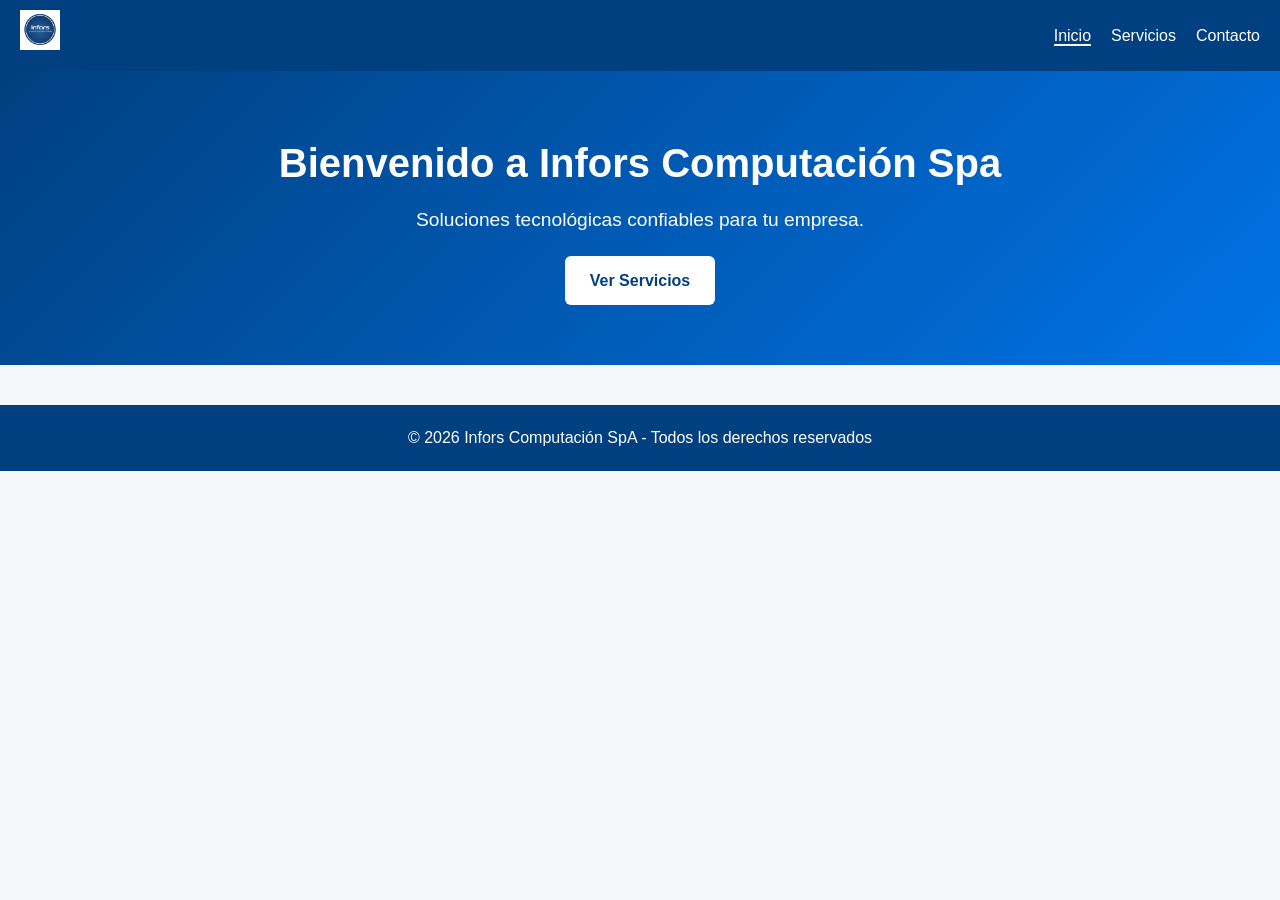
<file: index.html>
<!DOCTYPE html>
<html lang="es">
<head>
  <meta charset="UTF-8">
  <meta name="viewport" content="width=device-width, initial-scale=1.0">
  <title>Infors Computación SpA</title>
  <link rel="stylesheet" href="styles.css">
  <link rel="stylesheet" href="https://cdnjs.cloudflare.com/ajax/libs/font-awesome/6.5.0/css/all.min.css">
</head>
<header>
  <nav class="navbar">
    <a href="index.html" class="logo">
      <img src="img/logo.png" alt="Infors Computación Spa" height="40">
    </a>
    <ul>
      <li><a href="index.html" class="active">Inicio</a></li>
      <li><a href="servicios.html">Servicios</a></li>
      <li><a href="contacto.html">Contacto</a></li>
    </ul>
  </nav>
</header>

  <section id="inicio" class="hero">
    <h1>Bienvenido a Infors Computación Spa</h1>
    <p>Soluciones tecnológicas confiables para tu empresa.</p>
    <a href="servicios.html" class="btn">Ver Servicios</a>
  </section>

  <footer>
    <p>&copy; 2026 Infors Computación SpA - Todos los derechos reservados</p>
  </footer>
</body>
</html>
</file>
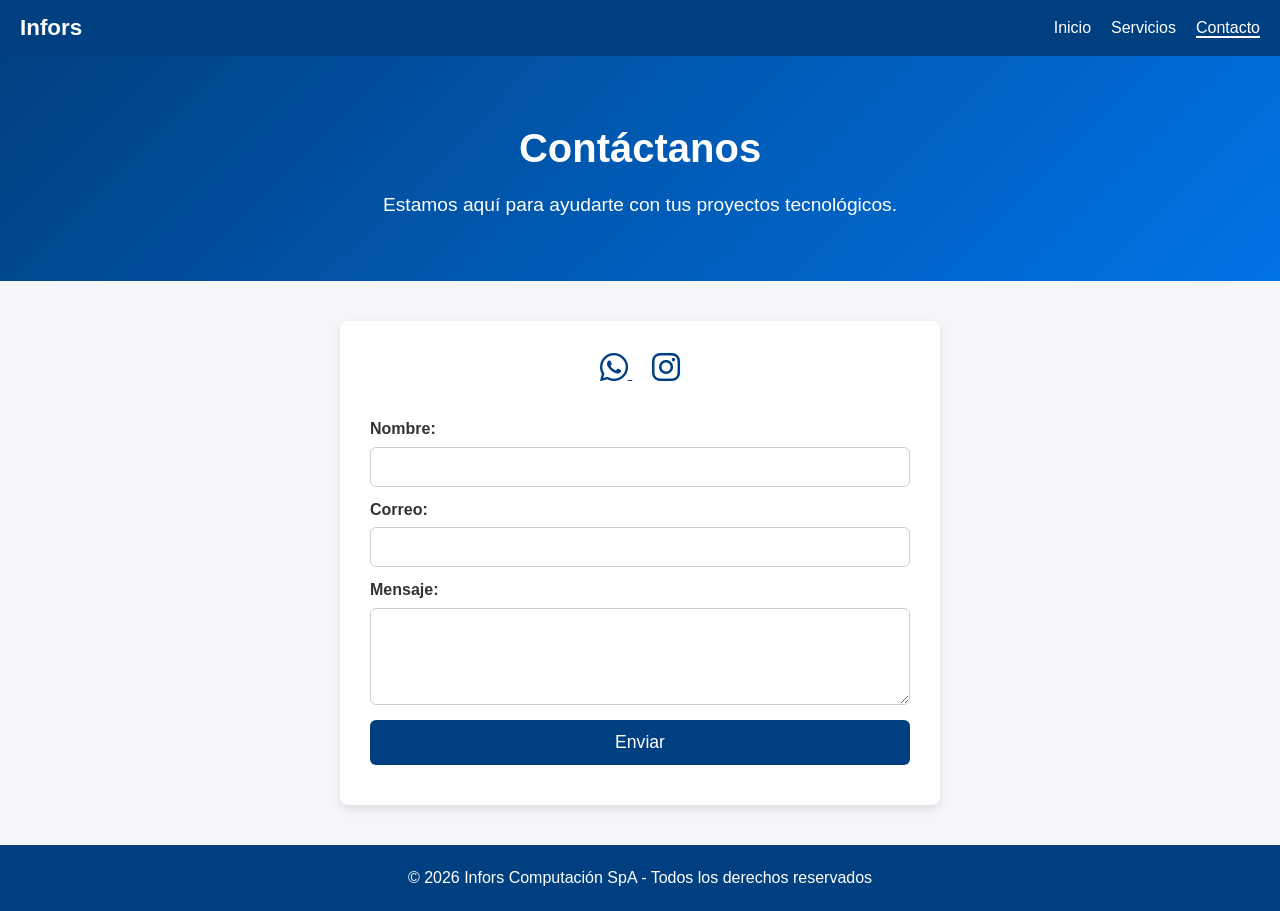
<file: contacto.html>
<!DOCTYPE html>
<html lang="es">
<head>
  <meta charset="UTF-8">
  <meta name="viewport" content="width=device-width, initial-scale=1.0">
  <title>Contacto - Infors Computación SpA</title>
  <link rel="stylesheet" href="styles.css">
  <!-- Font Awesome para íconos -->
  <link rel="stylesheet" href="https://cdnjs.cloudflare.com/ajax/libs/font-awesome/6.5.0/css/all.min.css">
</head>
<body>
  <header>
    <nav class="navbar">
      <a href="index.html" class="logo">Infors</a>
      <ul>
        <li><a href="index.html">Inicio</a></li>
        <li><a href="servicios.html">Servicios</a></li>
        <li><a href="contacto.html" class="active">Contacto</a></li>
      </ul>
    </nav>
  </header>

  <section class="hero">
    <h1>Contáctanos</h1>
    <p>Estamos aquí para ayudarte con tus proyectos tecnológicos.</p>
  </section>

  <section class="contacto">
    <div class="contact-icons">
      <a href="https://wa.me/56998800550" target="_blank" title="WhatsApp">
        <i class="fab fa-whatsapp fa-2x"></i>
      </a>
      <a href="https://instagram.com/tuusuario" target="_blank" title="Instagram">
        <i class="fab fa-instagram fa-2x"></i>
      </a>
    </div>

    <form class="contact-form" action="https://formspree.io/f/xwvjvyww" method="POST">
      <label for="nombre">Nombre:</label>
      <input type="text" id="nombre" name="nombre" required>

      <label for="email">Correo:</label>
      <input type="email" id="email" name="email" required>

      <label for="mensaje">Mensaje:</label>
      <textarea id="mensaje" name="mensaje" rows="5" required></textarea>

      <button type="submit">Enviar</button>
    </form>
    <div id="form-message" style="margin-top:10px; font-weight:bold;"></div>
  </section>

  <footer>
    <p>&copy; 2026 Infors Computación SpA - Todos los derechos reservados</p>
  </footer>

  <script>
    const form = document.querySelector(".contact-form");
    const formMessage = document.getElementById("form-message");

    form.addEventListener("submit", async function(e) {
      e.preventDefault();
      const data = new FormData(form);
      const response = await fetch(form.action, {
        method: form.method,
        body: data,
        headers: { 'Accept': 'application/json' }
      });
      if (response.ok) {
        form.reset();
        formMessage.style.color = "green";
        formMessage.textContent = "✅ Gracias por tu mensaje. Te responderemos pronto.";
      } else {
        formMessage.style.color = "red";
        formMessage.textContent = "❌ Error al enviar. Intenta nuevamente.";
      }
    });
  </script>
</body>
</html>
</file>
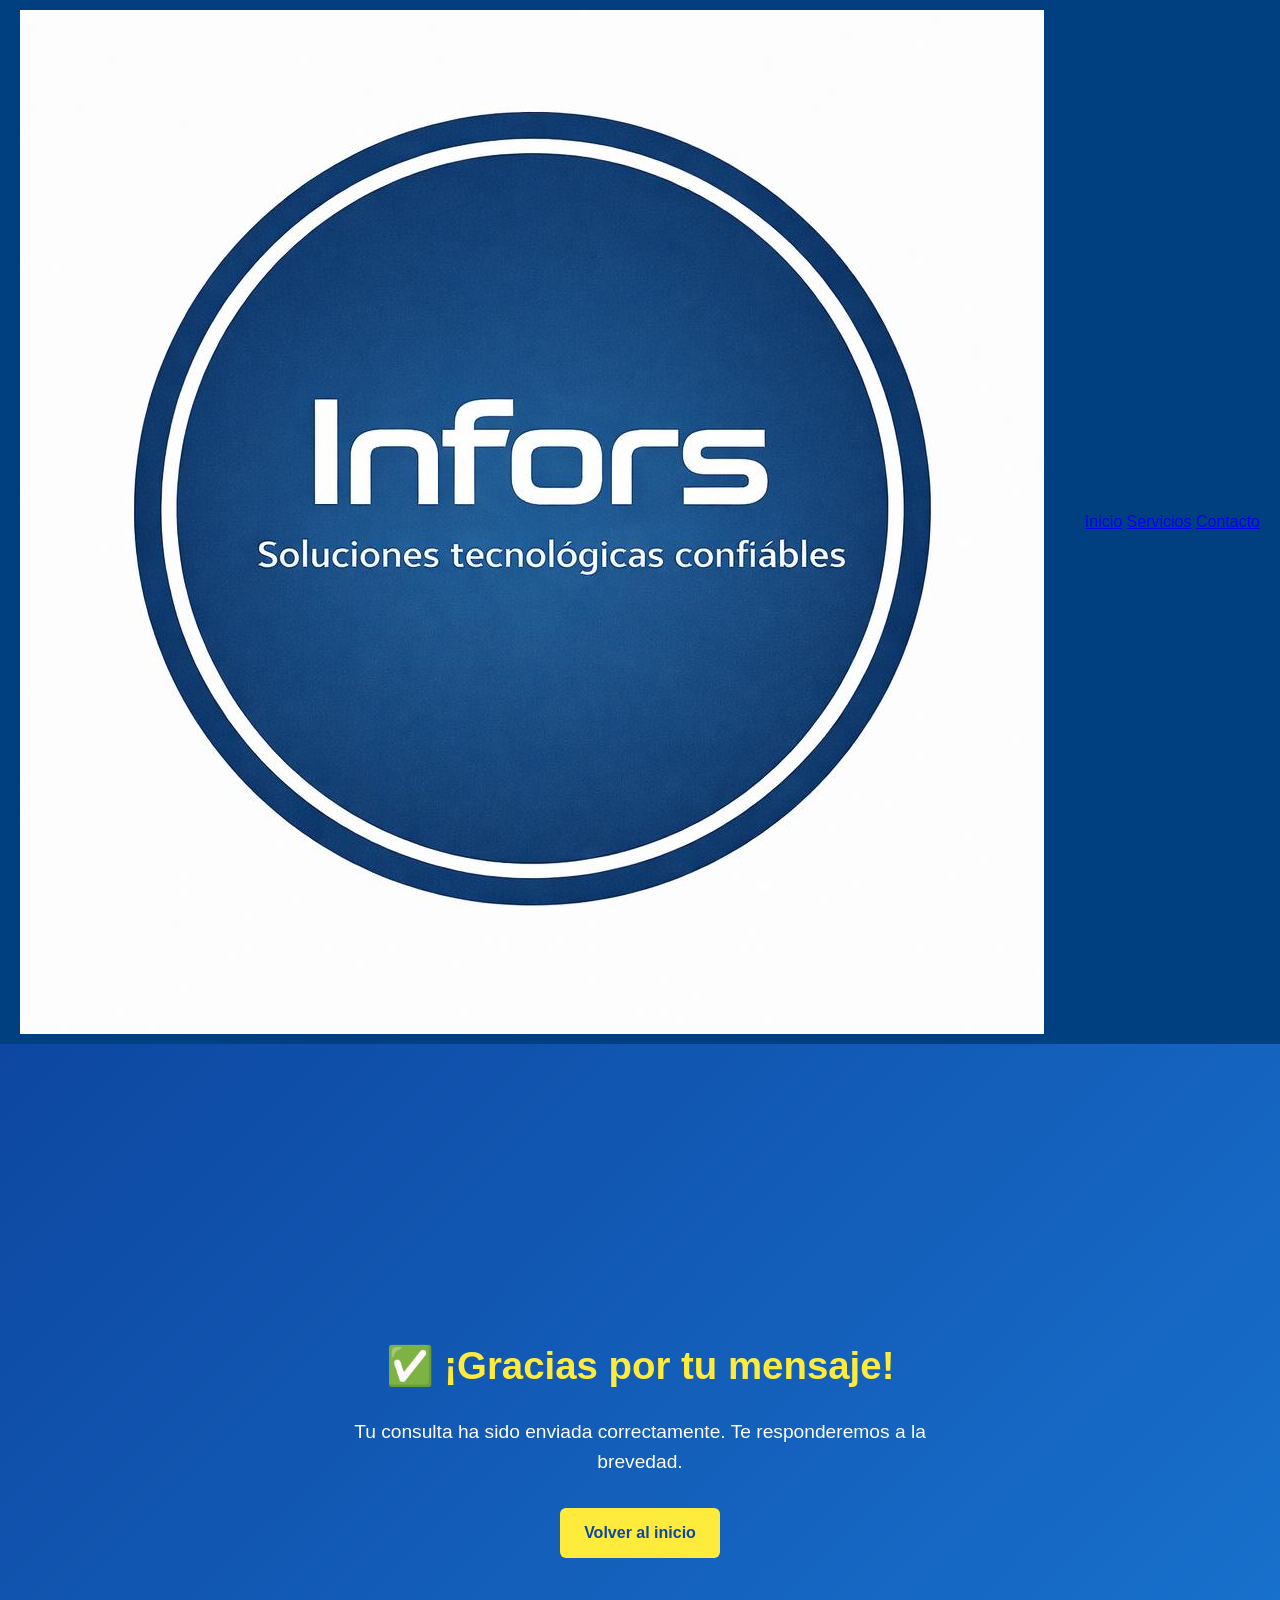
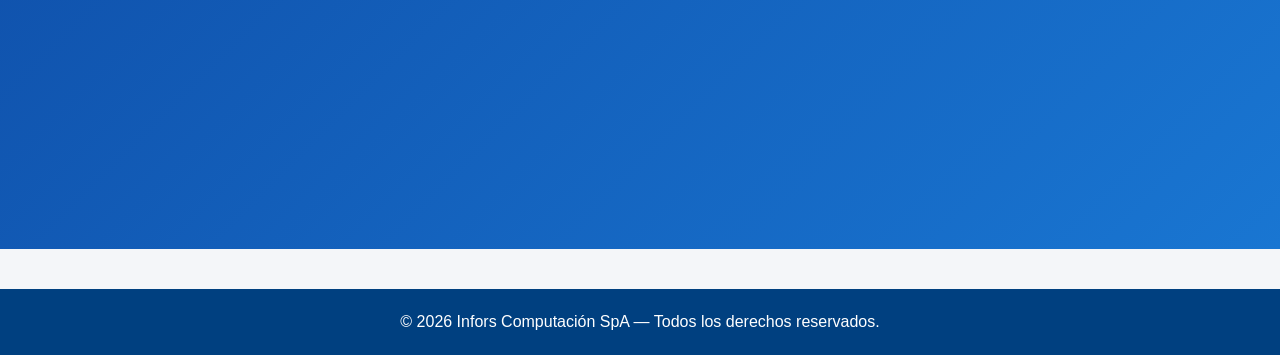
<file: gracias.html>
<!DOCTYPE html>
<html lang="es">
<head>
  <meta charset="UTF-8">
  <meta name="viewport" content="width=device-width, initial-scale=1.0">
  <title>Mensaje enviado - Infors Computación SpA</title>
  <link rel="stylesheet" href="styles.css">
</head>
<body>
  <header class="navbar">
    <img src="img/logo.png" alt="Infors" class="logo">
    <nav> 
      <a href="index.html">Inicio</a>
      <a href="servicios.html">Servicios</a>
      <a href="contacto.html">Contacto</a>
    </nav>
  </header>

  <main>
    <section style="
      display: flex;
      flex-direction: column;
      justify-content: center;
      align-items: center;
      min-height: calc(100vh - 95px);
      background: linear-gradient(135deg, #0d47a1, #1976d2);
      color: #fff;
      text-align: center;
      padding: 40px 20px;
    ">
      <h1 style="color: #ffeb3b; font-size: 2.4em; margin-bottom: 20px;">✅ ¡Gracias por tu mensaje!</h1>
      <p style="font-size: 1.2em; margin-bottom: 30px; max-width: 600px;">
        Tu consulta ha sido enviada correctamente. Te responderemos a la brevedad.
      </p>
      <a href="index.html" class="btn-info" style="
        display: inline-block;
        padding: 12px 24px;
        background-color: #ffeb3b;
        color: #0d47a1;
        text-decoration: none;
        font-weight: bold;
        border-radius: 6px;
      ">Volver al inicio</a>
    </section>
  </main>

  <footer>
    © 2026 Infors Computación SpA — Todos los derechos reservados.
  </footer>
</body>
</html>
</file>
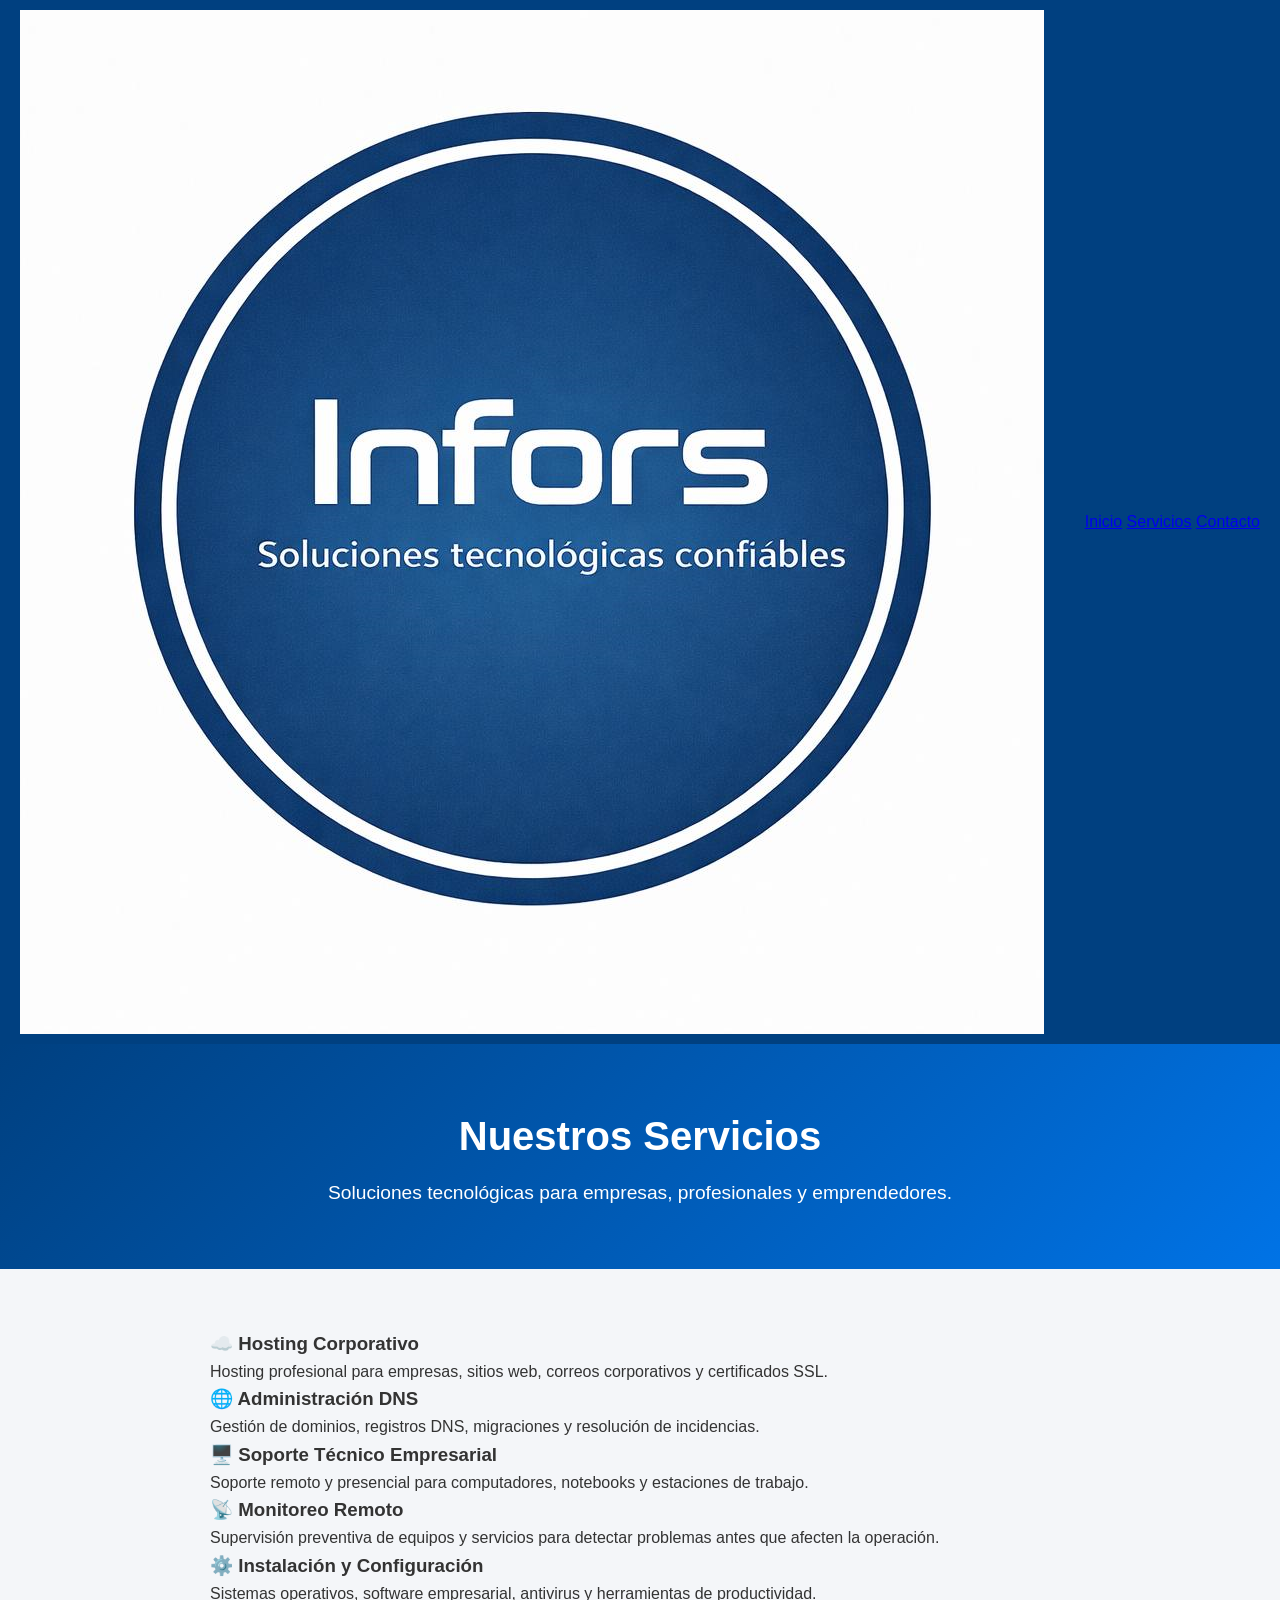
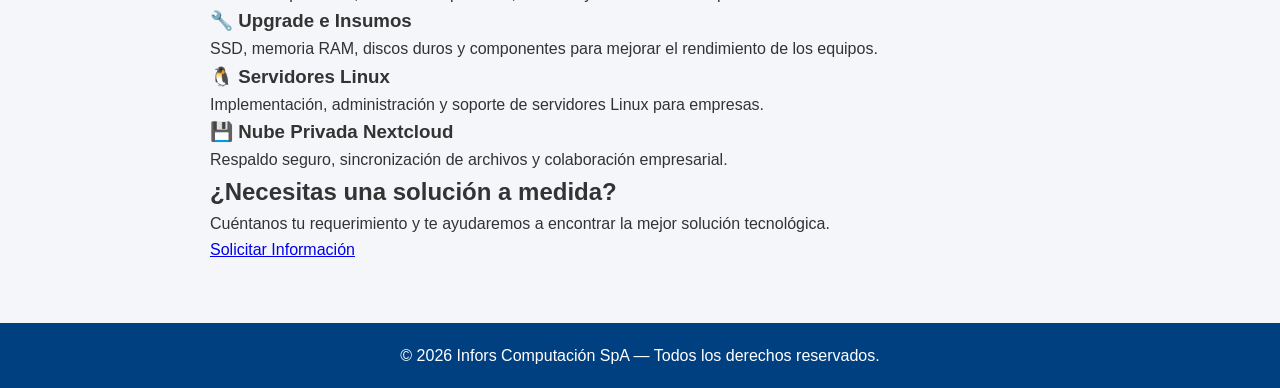
<file: Servicios.html>
<!DOCTYPE html>
<html lang="es">
<head>
  <meta charset="UTF-8">
  <meta name="viewport" content="width=device-width, initial-scale=1.0">
  <title>Servicios - Infors Computación SpA</title>
  <link rel="stylesheet" href="styles.css">
</head>
<body>

  <!-- Barra superior -->
  <header class="navbar">
    <img src="img/logo.png" alt="Infors" class="logo">
    
    <nav>
      <a href="Index.html">Inicio</a>
      <a href="Servicios.html" class="activo">Servicios</a>
      <a href="Contacto.html">Contacto</a>
    </nav>
  </header>

  <!-- Encabezado -->
  <section class="hero">
    <h1>Nuestros Servicios</h1>
    <p>Soluciones tecnológicas para empresas, profesionales y emprendedores.</p>
  </section>

  <!-- Servicios -->
  <section class="servicios">

    <div class="service-grid">

      <div class="service-card">
        <h3>☁️ Hosting Corporativo</h3>
        <p>
          Hosting profesional para empresas, sitios web,
          correos corporativos y certificados SSL.
        </p>
      </div>

      <div class="service-card">
        <h3>🌐 Administración DNS</h3>
        <p>
          Gestión de dominios, registros DNS,
          migraciones y resolución de incidencias.
        </p>
      </div>

      <div class="service-card">
        <h3>🖥️ Soporte Técnico Empresarial</h3>
        <p>
          Soporte remoto y presencial para computadores,
          notebooks y estaciones de trabajo.
        </p>
      </div>

      <div class="service-card">
        <h3>📡 Monitoreo Remoto</h3>
        <p>
          Supervisión preventiva de equipos y servicios
          para detectar problemas antes que afecten la operación.
        </p>
      </div>

      <div class="service-card">
        <h3>⚙️ Instalación y Configuración</h3>
        <p>
          Sistemas operativos, software empresarial,
          antivirus y herramientas de productividad.
        </p>
      </div>

      <div class="service-card">
        <h3>🔧 Upgrade e Insumos</h3>
        <p>
          SSD, memoria RAM, discos duros y componentes
          para mejorar el rendimiento de los equipos.
        </p>
      </div>

      <div class="service-card">
        <h3>🐧 Servidores Linux</h3>
        <p>
          Implementación, administración y soporte de
          servidores Linux para empresas.
        </p>
      </div>

      <div class="service-card">
        <h3>💾 Nube Privada Nextcloud</h3>
        <p>
          Respaldo seguro, sincronización de archivos
          y colaboración empresarial.
        </p>
      </div>

    </div>

    <div class="cta-servicios">
      <h2>¿Necesitas una solución a medida?</h2>
      <p>
        Cuéntanos tu requerimiento y te ayudaremos
        a encontrar la mejor solución tecnológica.
      </p>

      <a href="contacto.html" class="btn-info">
        Solicitar Información
      </a>
    </div>

  </section>

  <footer>
    © 2026 Infors Computación SpA — Todos los derechos reservados.
  </footer>

</body>
</html>
</file>
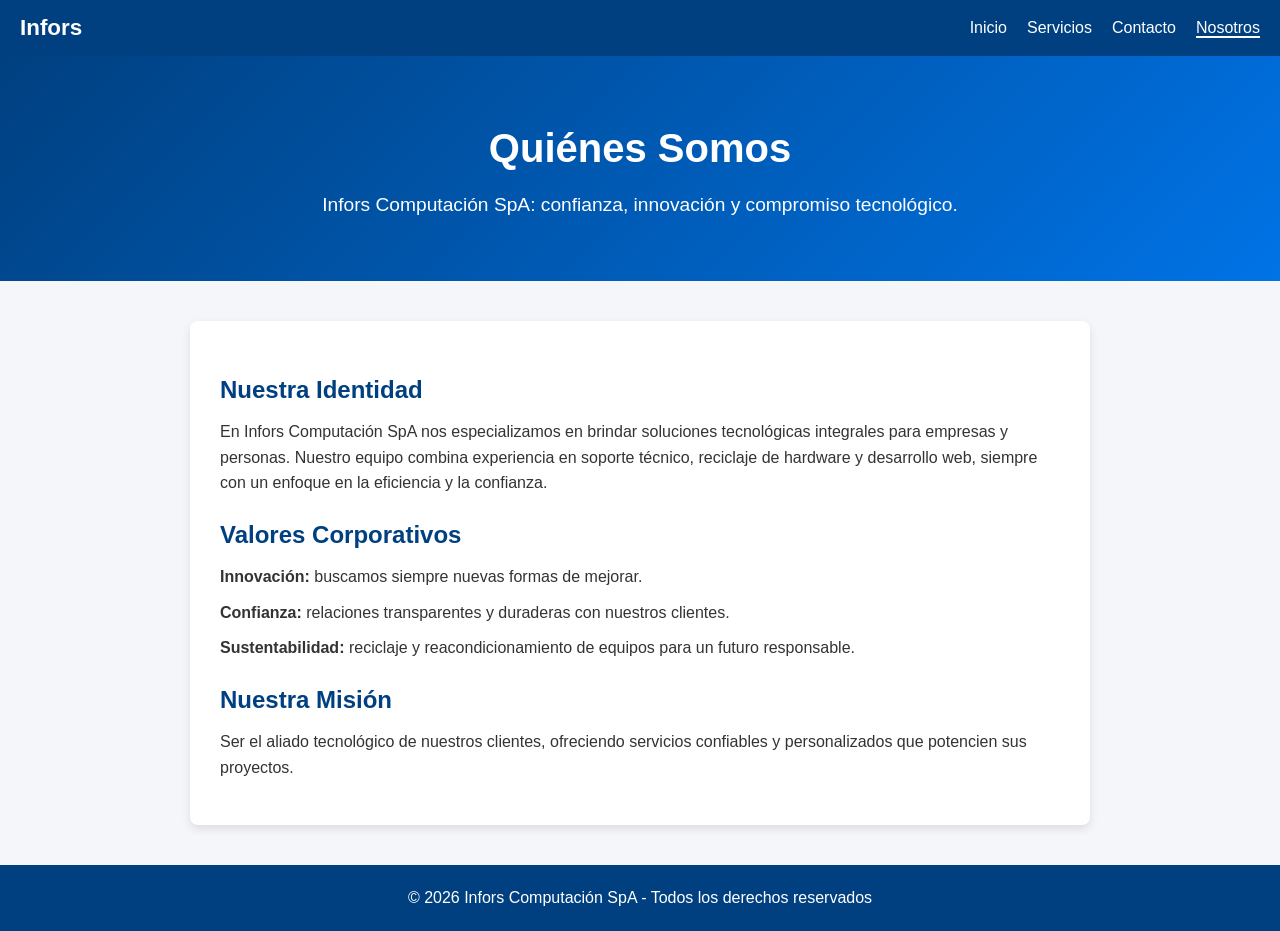
<file: sobre-nosotros.html>
<!DOCTYPE html>
<html lang="es">
<head>
  <meta charset="UTF-8">
  <meta name="viewport" content="width=device-width, initial-scale=1.0">
  <title>Sobre Nosotros - Infors Computación SpA</title>
  <link rel="stylesheet" href="styles.css">
  <link rel="stylesheet" href="https://cdnjs.cloudflare.com/ajax/libs/font-awesome/6.5.0/css/all.min.css">
</head>
<body>
  <header>
    <nav class="navbar">
      <a href="index.html" class="logo">Infors</a>
      <ul>
        <li><a href="index.html">Inicio</a></li>
        <li><a href="servicios.html">Servicios</a></li>
        <li><a href="contacto.html">Contacto</a></li>
        <li><a href="sobre-nosotros.html" class="active">Nosotros</a></li>
      </ul>
    </nav>
  </header>

  <section class="hero">
    <h1>Quiénes Somos</h1>
    <p>Infors Computación SpA: confianza, innovación y compromiso tecnológico.</p>
  </section>

  <section class="nosotros">
    <div class="nosotros-texto">
      <h2>Nuestra Identidad</h2>
      <p>
        En Infors Computación SpA nos especializamos en brindar soluciones tecnológicas integrales para empresas y personas. 
        Nuestro equipo combina experiencia en soporte técnico, reciclaje de hardware y desarrollo web, siempre con un enfoque en la eficiencia y la confianza.
      </p>
      <h2>Valores Corporativos</h2>
      <ul>
        <li><strong>Innovación:</strong> buscamos siempre nuevas formas de mejorar.</li>
        <li><strong>Confianza:</strong> relaciones transparentes y duraderas con nuestros clientes.</li>
        <li><strong>Sustentabilidad:</strong> reciclaje y reacondicionamiento de equipos para un futuro responsable.</li>
      </ul>
      <h2>Nuestra Misión</h2>
      <p>
        Ser el aliado tecnológico de nuestros clientes, ofreciendo servicios confiables y personalizados que potencien sus proyectos.
      </p>
    </div>
  </section>

  <footer>
    <p>&copy; 2026 Infors Computación SpA - Todos los derechos reservados</p>
  </footer>
</body>
</html>
</file>
<file: styles.css>
/* Reset básico */
* {
  margin: 0;
  padding: 0;
  box-sizing: border-box;
}

body {
  font-family: "Segoe UI", Arial, sans-serif;
  line-height: 1.6;
  background-color: #f4f6f9;
  color: #333;
}

/* Barra de navegación */
.navbar {
  display: flex;
  justify-content: space-between;
  align-items: center;
  background: #004080;
  padding: 10px 20px;
}

.navbar .logo {
  color: #fff;
  font-size: 1.4em;
  font-weight: bold;
  text-decoration: none;
}

.navbar ul {
  list-style: none;
  display: flex;
  flex-direction: row; /* disposición horizontal */
  justify-content: flex-end;
  align-items: center;
  gap: 20px;
}

.navbar ul li {
  margin: 0;
}

.navbar ul li a {
  color: #fff;
  text-decoration: none;
  font-weight: 500;
  transition: color 0.3s;
}

.navbar ul li a:hover {
  color: #cce0ff;
}

.navbar ul li a.active {
  border-bottom: 2px solid #fff;
}

/* Hero */
.hero {
  text-align: center;
  padding: 60px 20px;
  background: linear-gradient(135deg, #004080, #0073e6);
  color: #fff;
}

.hero h1 {
  font-size: 2.5em;
  margin-bottom: 10px;
}

.hero p {
  font-size: 1.2em;
}

.hero .btn {
  display: inline-block;
  margin-top: 20px;
  padding: 12px 25px;
  background: #fff;
  color: #004080;
  font-weight: bold;
  border-radius: 6px;
  text-decoration: none;
  transition: background 0.3s;
}

.hero .btn:hover {
  background: #e6e6e6;
}

/* Sección contacto */
.contacto {
  max-width: 600px;
  margin: 40px auto;
  background: #fff;
  padding: 30px;
  border-radius: 8px;
  box-shadow: 0 4px 10px rgba(0,0,0,0.1);
}

.contact-icons {
  text-align: center;
  margin-bottom: 20px;
}

.contact-icons a {
  margin: 0 10px;
  color: #004080;
  transition: color 0.3s;
}

.contact-icons a:hover {
  color: #0073e6;
}

/* Formulario */
.contact-form {
  display: flex;
  flex-direction: column;
}

.contact-form label {
  margin: 10px 0 5px;
  font-weight: 600;
}

.contact-form input,
.contact-form textarea {
  padding: 10px;
  border: 1px solid #ccc;
  border-radius: 6px;
  font-size: 1em;
}

.contact-form input:focus,
.contact-form textarea:focus {
  border-color: #0073e6;
  outline: none;
}

.contact-form button {
  margin-top: 15px;
  padding: 12px;
  background: #004080;
  color: #fff;
  border: none;
  border-radius: 6px;
  font-size: 1.1em;
  cursor: pointer;
  transition: background 0.3s;
}

.contact-form button:hover {
  background: #0073e6;
}

/* Mensaje de confirmación */
#form-message {
  text-align: center;
  margin-top: 15px;
}

/* Carrusel de servicios */
.servicios {
  max-width: 900px;
  margin: 40px auto;
  padding: 20px;
}

.swiper {
  width: 100%;
  height: 340px; /* más alto para títulos largos */
}

/* Texto sobre la imagen del carrusel */
.swiper-slide {
  position: relative;
  overflow: hidden;
}

.swiper-slide h2,
.swiper-slide p {
  position: absolute;
  left: 50%;
  transform: translateX(-50%);
  color: #fff;
  text-align: center;
  text-shadow: 0 2px 6px rgba(0,0,0,0.6);
  width: 85%; /* más ancho para evitar cortes */
}

/* Título centrado */
.swiper-slide h2 {
  top: 42%; /* más arriba */
  font-size: 1.4em;
  font-weight: bold;
  line-height: 1.3; /* separación entre líneas */
  word-wrap: break-word;
}

/* Descripción más abajo */
.swiper-slide p {
  top: 62%;
  font-size: 0.95em;
  line-height: 1.4;
}

/* Imagen con oscurecimiento para resaltar texto */
.servicio-img {
  width: 100%;
  height: 340px;
  object-fit: cover;
  border-radius: 8px;
  filter: brightness(70%);
}

/* Footer */
footer {
  text-align: center;
  padding: 20px;
  background: #004080;
  color: #fff;
  margin-top: 40px;
}

/* Responsivo */
@media (max-width: 600px) {
  .hero h1 { font-size: 1.8em; }
  .hero p { font-size: 1em; }
  .navbar ul {
    flex-direction: row; /* mantiene horizontal en móviles */
    justify-content: center;
    align-items: center;
    gap: 15px;
  }
  .navbar ul li { margin: 0; }
  .swiper { height: 280px; }
  .swiper-slide h2 { font-size: 1.2em; }
  .swiper-slide p { font-size: 0.85em; top: 65%; }
  .servicio-img { height: 280px; }
}

/* Sección Nosotros */
.nosotros {
  max-width: 900px;
  margin: 40px auto;
  background: #fff;
  padding: 30px;
  border-radius: 8px;
  box-shadow: 0 4px 10px rgba(0,0,0,0.1);
}

.nosotros-texto h2 {
  color: #004080;
  margin-top: 20px;
  margin-bottom: 10px;
}

.nosotros-texto p {
  margin-bottom: 15px;
}

.nosotros-texto ul {
  list-style: none;
  padding-left: 0;
}

.nosotros-texto ul li {
  margin-bottom: 10px;
}
</file>
